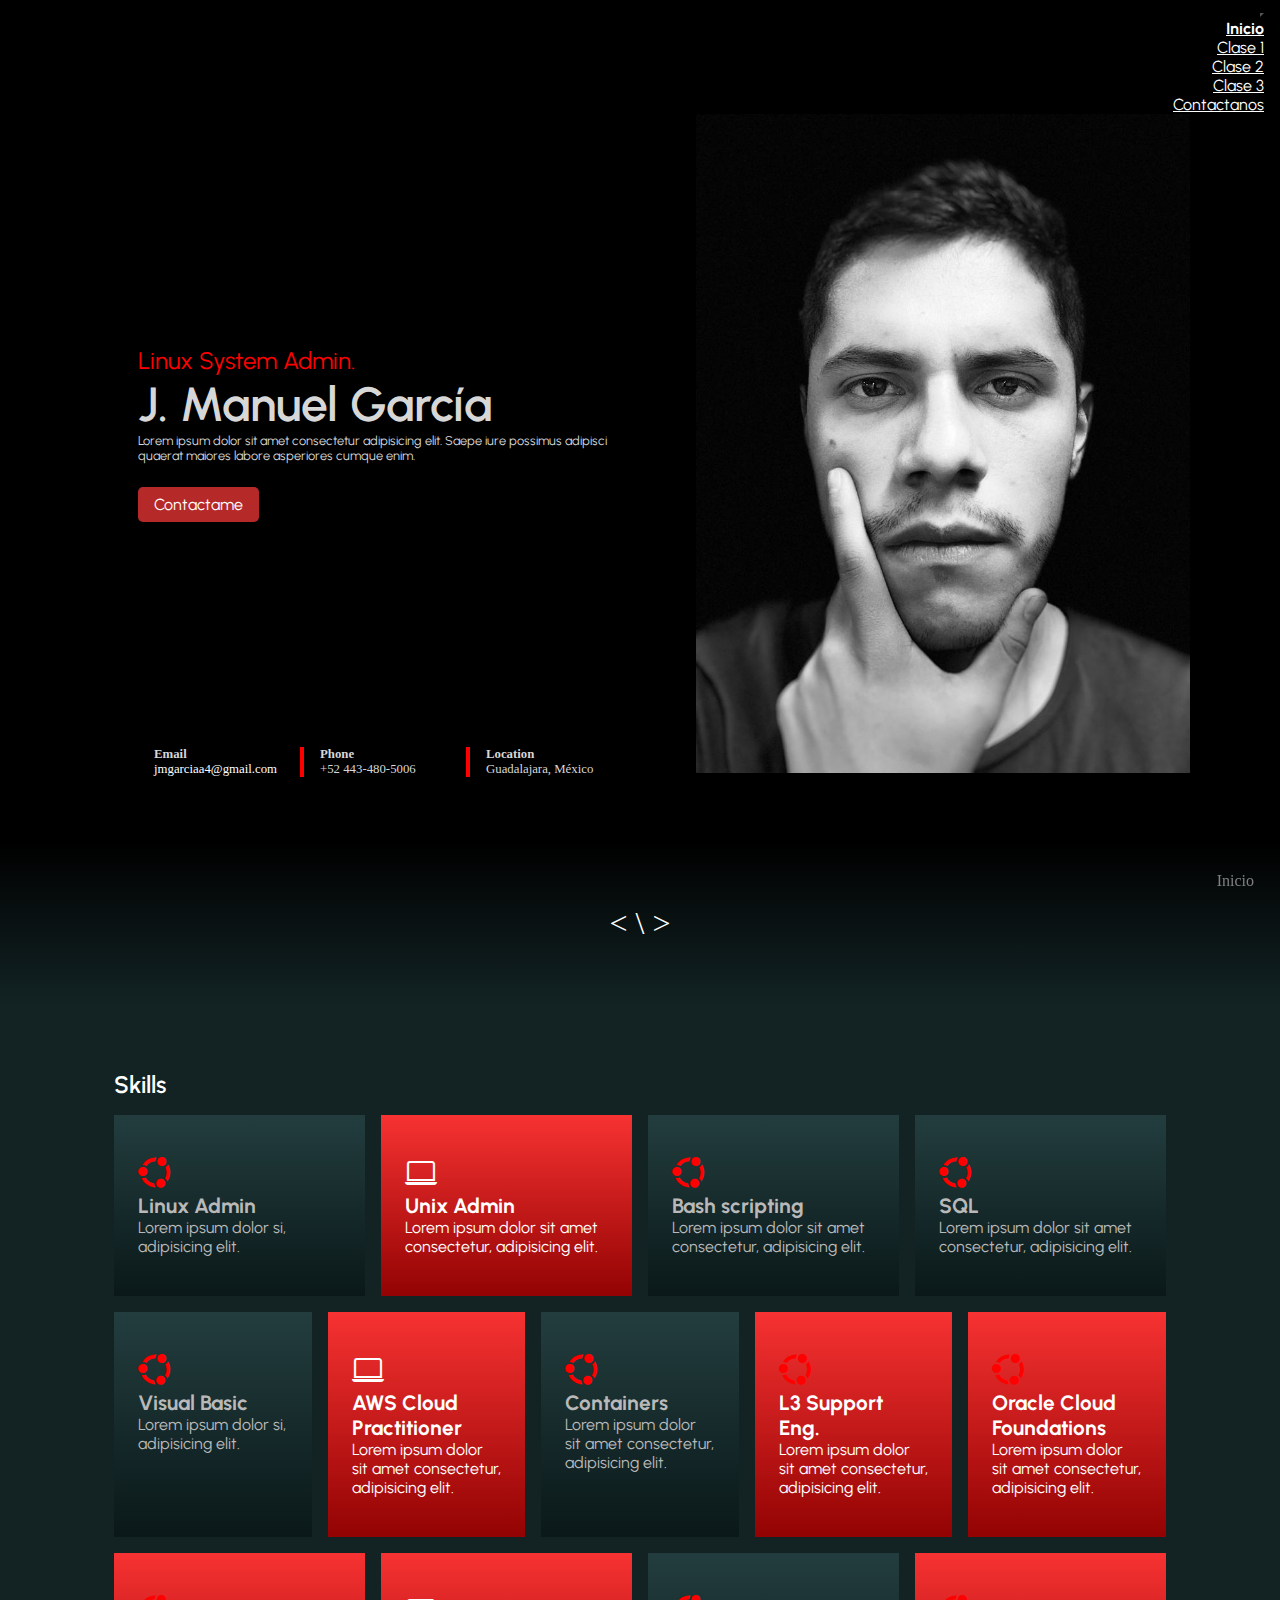
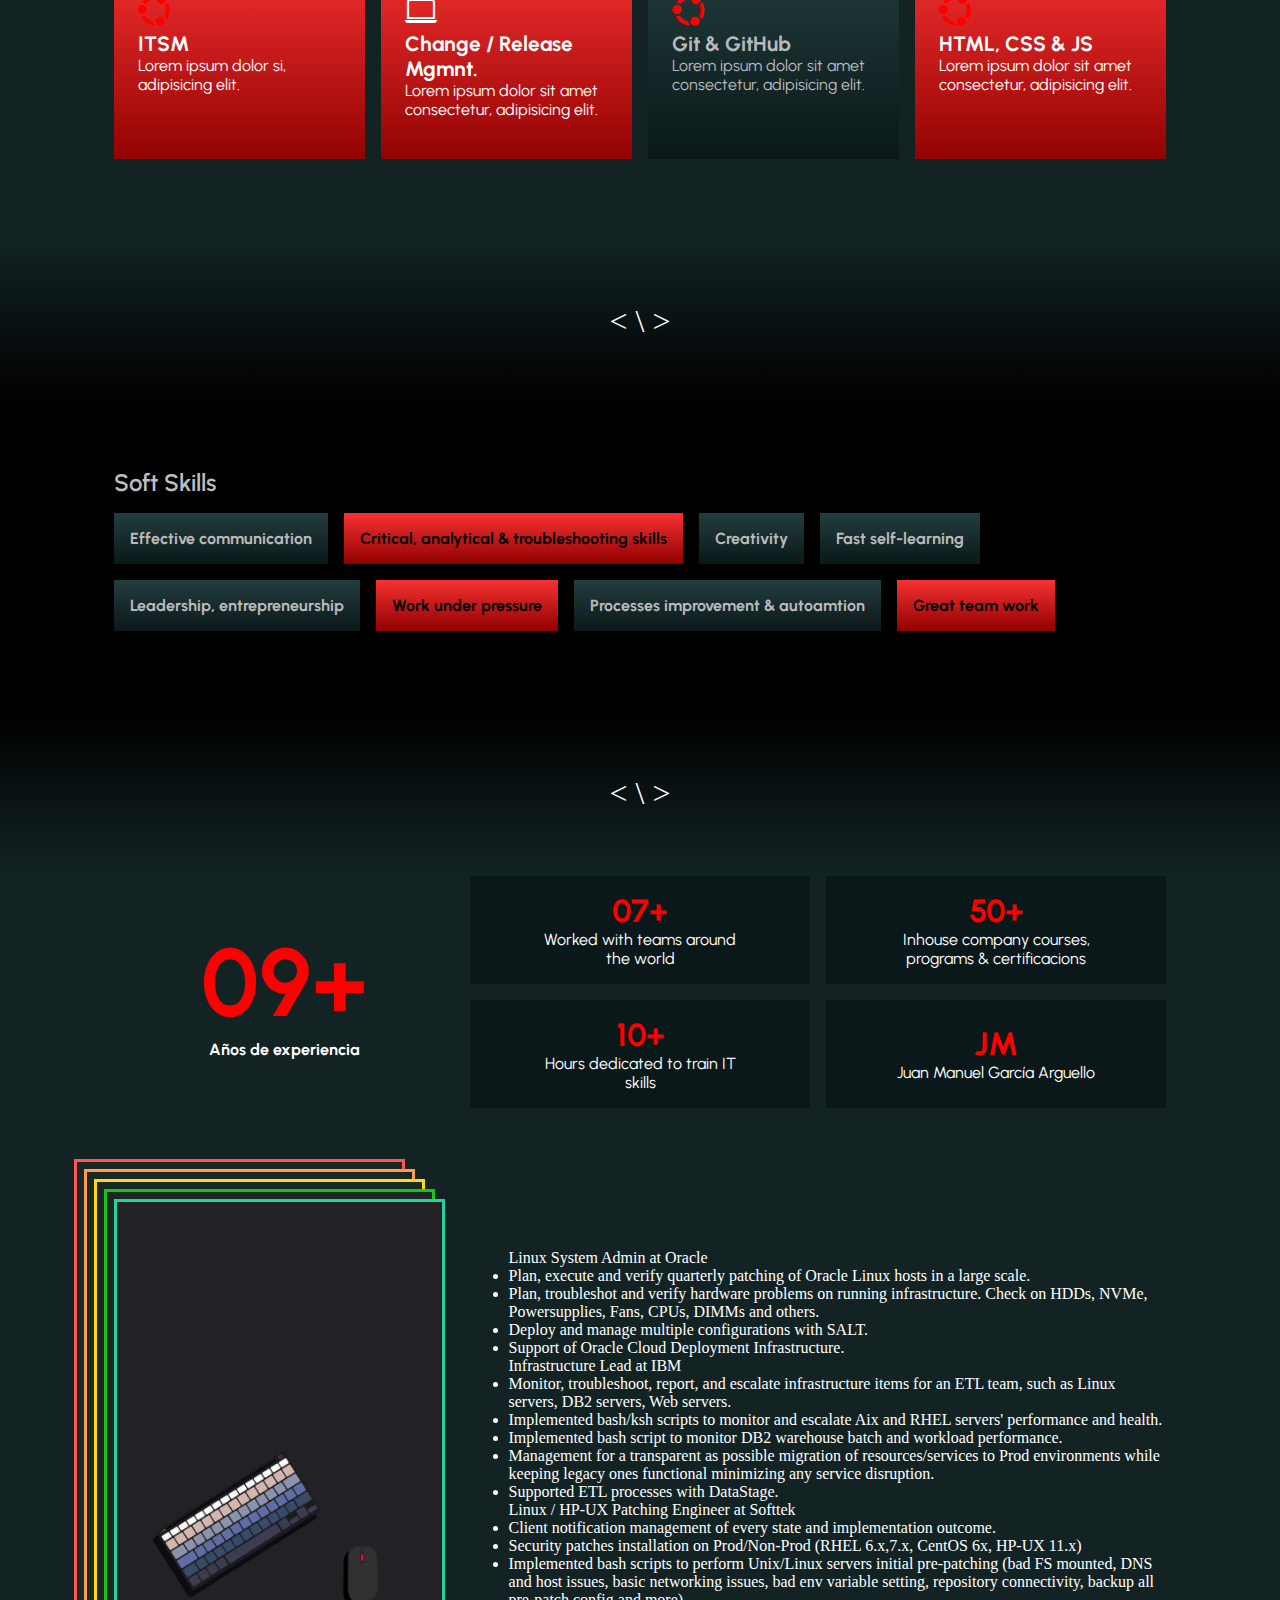
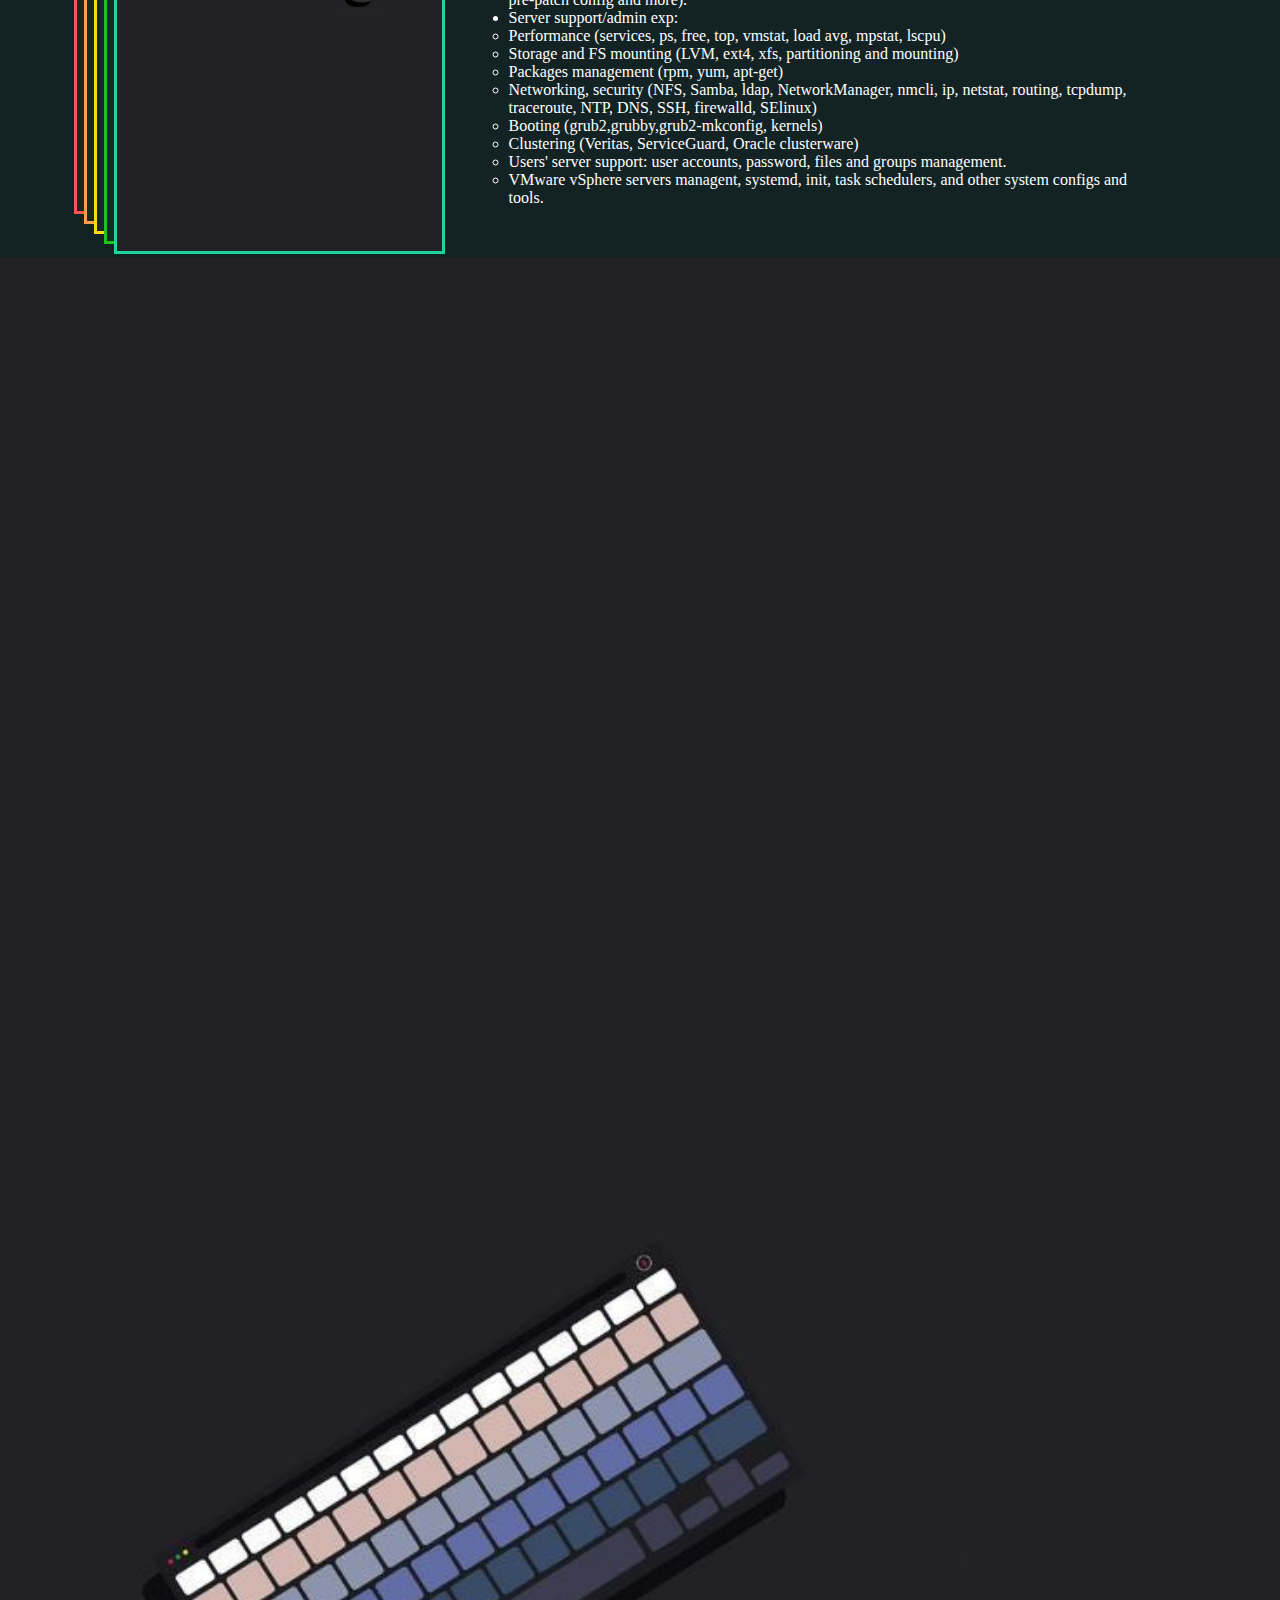
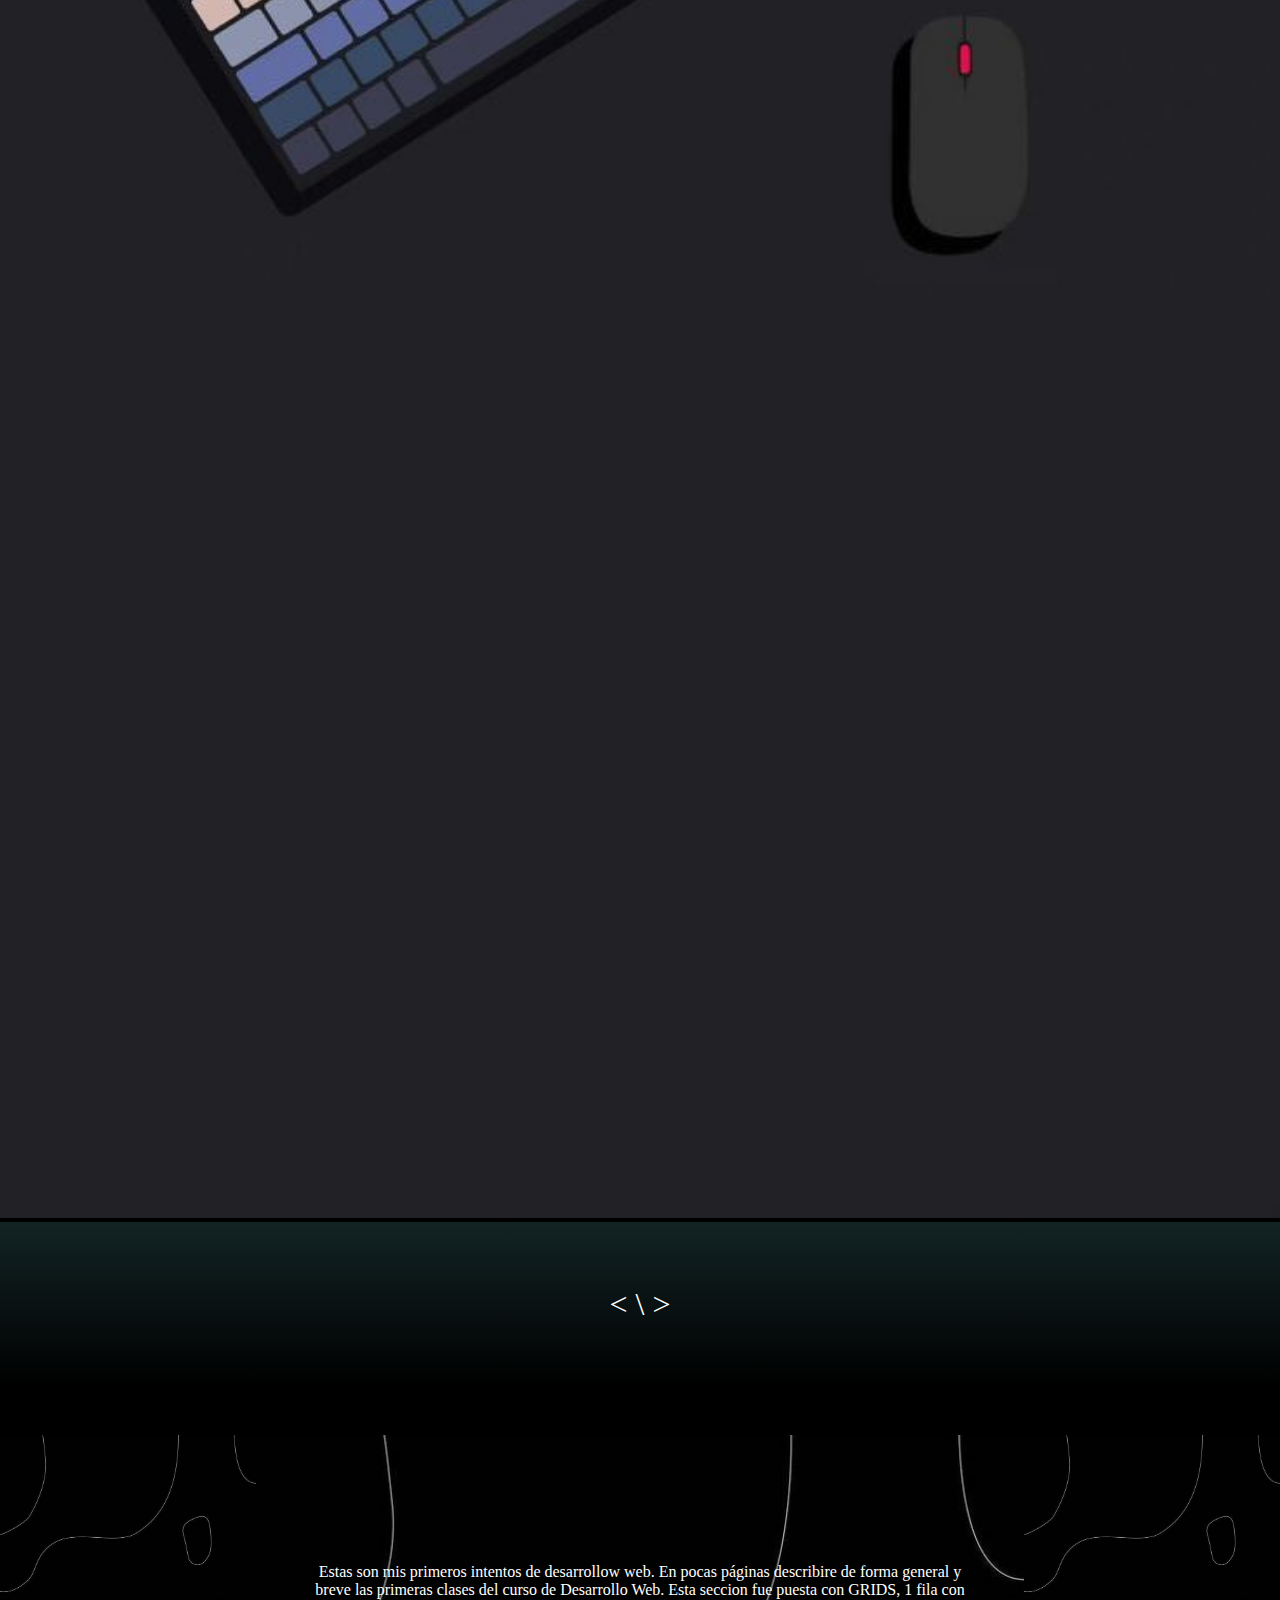
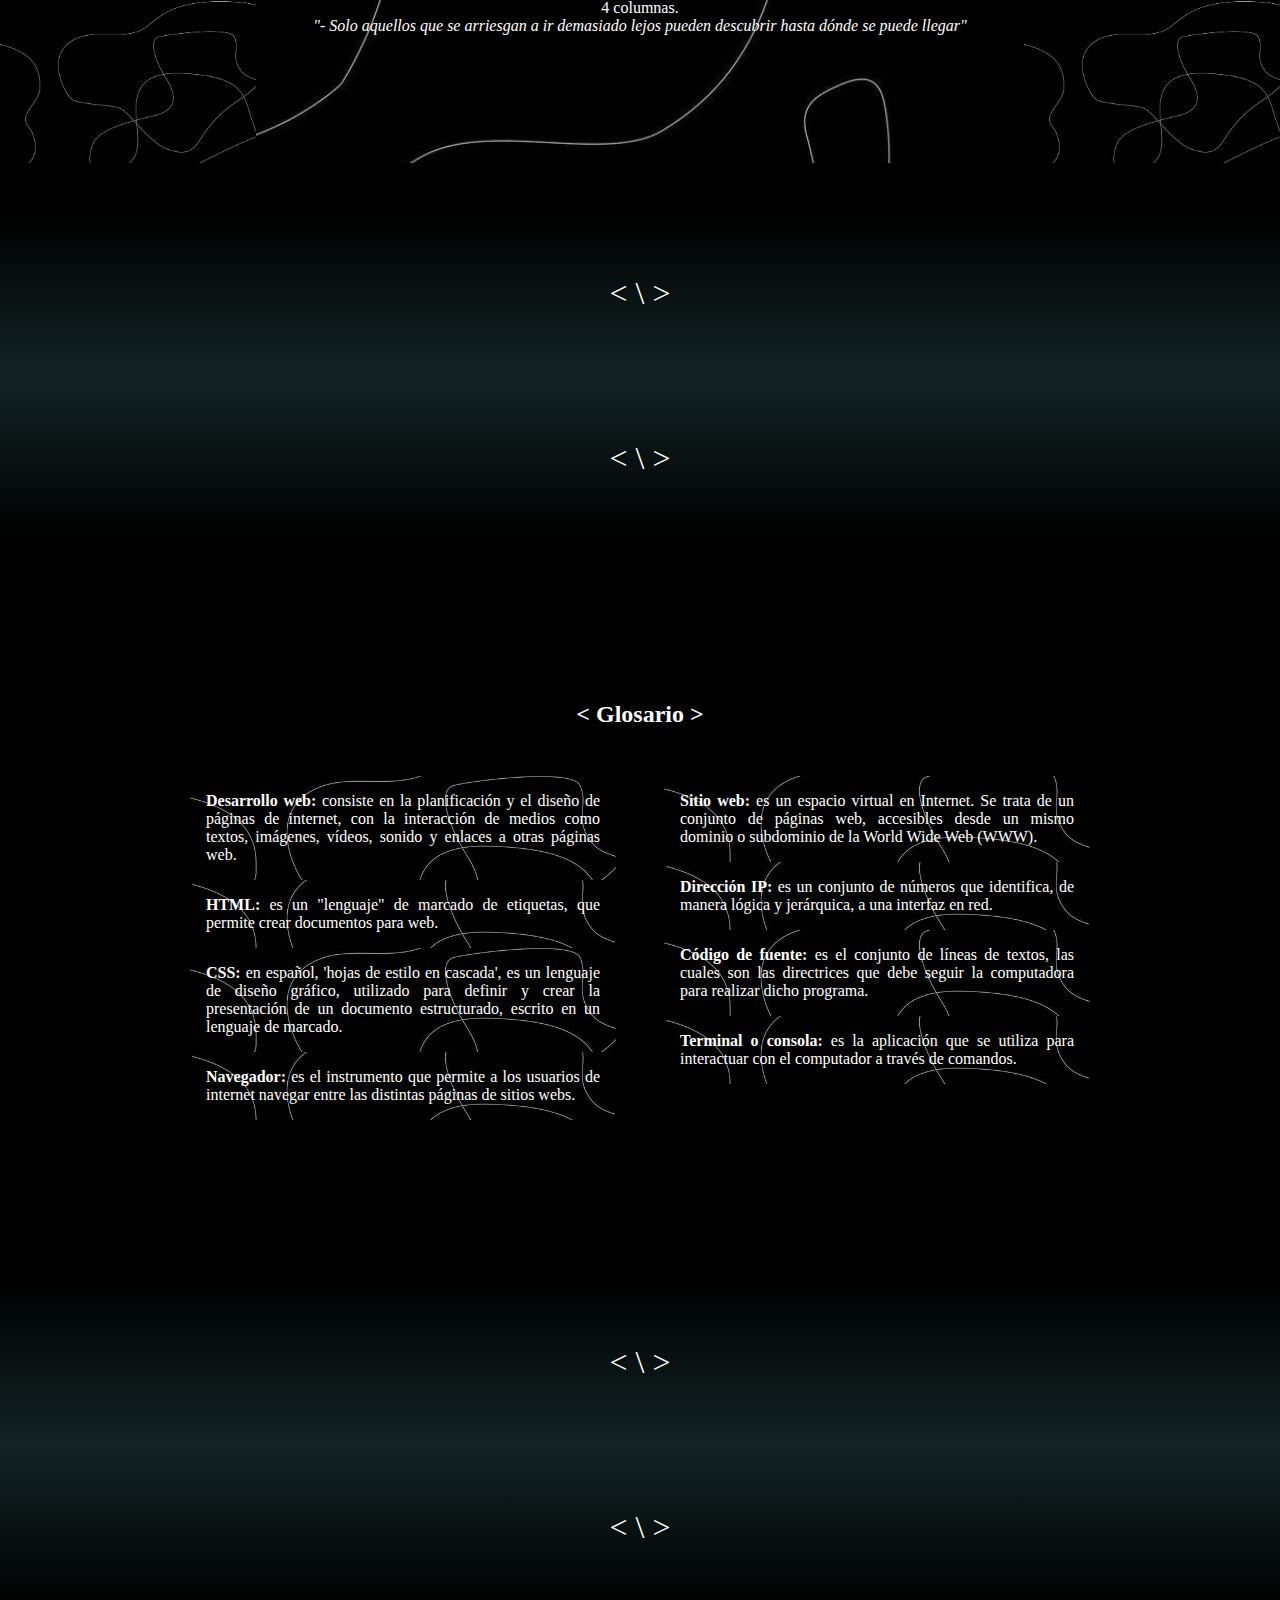
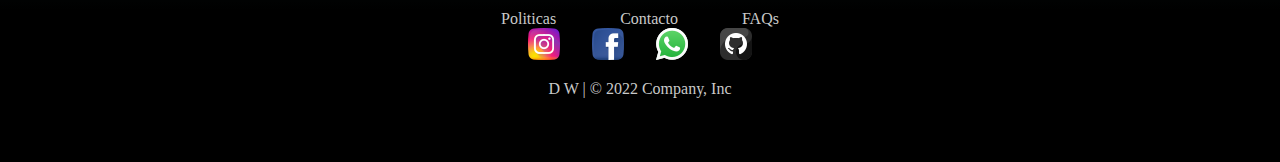
<file: index.html>
<!DOCTYPE html>
<html lang="es">
<head>
    <meta charset="UTF-8">
    <meta name="viewport" content="width=device-width, initial-scale=1.0">
    
    <link rel="preconnect" href="https://fonts.googleapis.com">
    <link rel="preconnect" href="https://fonts.gstatic.com" crossorigin>
    <link href="https://fonts.googleapis.com/css2?family=Montserrat:wght@300;400;600&family=Urbanist:wght@100;300;700&display=swap" rel="stylesheet">
    
    <link href="https://cdn.jsdelivr.net/npm/bootstrap@5.3.2/dist/css/bootstrap.min.css" rel="stylesheet" integrity="sha384-T3c6CoIi6uLrA9TneNEoa7RxnatzjcDSCmG1MXxSR1GAsXEV/Dwwykc2MPK8M2HN" crossorigin="anonymous">
    
    <link rel="stylesheet" href="https://cdn.jsdelivr.net/npm/bootstrap-icons@1.11.2/font/bootstrap-icons.min.css">
    
    <link rel="stylesheet" href="./css/main.css">
    <title>DW - PreEntrega3</title>
</head>
<body>

    <!-- Inicio 0_header (bootstrap) -->
    <header>          
          <nav class="navbar navbar-expand-sm" >
            <div class="navBarMenu">
              <button class="navbar-toggler" type="button" data-bs-toggle="collapse" data-bs-target="#navbarNavDropdow" aria-expanded="false" aria-label="Toggle navigation">
                <span class="navbar-toggler-icon"></span>
              </button>
              <div class="collapse navbar-collapse" id="navbarNavDropdow">
                <ul class="navbar-nav">
                  <li class="nav-item">
                    <a class="nav-link actual" aria-current="page" href="#">Inicio</a>
                  </li>
                  <li class="nav-item">
                    <a class="nav-link" href="./sites/clas1.html">Clase 1</a>
                  </li>
                  <li class="nav-item">
                    <a class="nav-link" href="./sites/clas2.html">Clase 2</a>
                  </li>
                  <li class="nav-item">
                    <a class="nav-link" href="./sites/clas3.html">Clase 3</a>
                  </li>
                  <li class="nav-item">
                    <a class="nav-link" href="./sites/contacto.html">Contactanos</a>
                  </li>
                </ul>
              </div>
            </div>
          </nav>
    </header>
    <!-- Fin 0_header -->
    

    <!-- Inicio main -->
    <main>

      <!-- Inicia 3_auto_presentacion -->
      <section class="presentacion ">
        <div class="presentacionTexto">
          <div class="presentacionTextoUp">
            <p class="presentacionTextoRol">Linux System Admin.</p>
            <p class="presentacionTextoNombre">J. Manuel García</p>
            <p class="presentacionTextoResumen">Lorem ipsum dolor sit amet consectetur adipisicing elit. Saepe iure possimus adipisci quaerat maiores labore asperiores cumque enim. </p>
            <div>
              <a class="presentacionTextoContact" href="./sites/contacto.html">Contactame</a>
            </div>
          </div>
          <div class="presentacionTextoDown">
            <p><b>Email</b> <br><a href="">jmgarciaa4@gmail.com</a></p>
            <p><b>Phone</b> <br> +52 443-480-5006</p>
            <p><b>Location</b> <br>Guadalajara, México</p>
          </div>

        </div>
        <div class="presentacionImagen">
          <img class="jmga" src="./images/jmga2.jpeg" alt="Autoretrato">
        </div>
      </section>
      <!-- Fin 3_auto_presentacion -->

      <p class="mayorQue3"> < \ > </p>


      <!-- Inicia 4_skills -->
      <section class="skills">
        <div class="skillsTitle">Skills</div>
        <div class="skillsCards">
          <div class="skillsCardBlack skillsCard">
            <p class="skillsCardIconRed"><i class="bi bi-ubuntu"></i></p>
            <p class="skillsCardTitle">Linux Admin</p>
            <p>Lorem ipsum dolor si, adipisicing elit.</p>
          </div>
          <div class="skillsCardRed skillsCard">
            <p class="skillsCardIconWhite"><i class="bi bi-laptop"></i></p>
            <p class="skillsCardTitle">Unix Admin</p>
            <p>Lorem ipsum dolor sit amet consectetur, adipisicing elit.</p>
          </div>
          <div class="skillsCardBlack skillsCard">
            <p class="skillsCardIconRed"><i class="bi bi-ubuntu"></i></p>
            <p class="skillsCardTitle">Bash scripting</p>
            <p>Lorem ipsum dolor sit amet consectetur, adipisicing elit.</p>
          </div>
          <div class="skillsCardBlack skillsCard">
            <p class="skillsCardIconRed"><i class="bi bi-ubuntu"></i></p>
            <p class="skillsCardTitle">SQL</p>
            <p>Lorem ipsum dolor sit amet consectetur, adipisicing elit.</p>
          </div>
        </div>
        <div class="skillsCards">
          <div class="skillsCardBlack skillsCard">
            <p class="skillsCardIconRed"><i class="bi bi-ubuntu"></i></p>
            <p class="skillsCardTitle">Visual Basic</p>
            <p>Lorem ipsum dolor si, adipisicing elit.</p>
          </div>
          <div class="skillsCardRed skillsCard">
            <p class="skillsCardIconWhite"><i class="bi bi-laptop"></i></p>
            <p class="skillsCardTitle">AWS Cloud Practitioner</p>
            <p>Lorem ipsum dolor sit amet consectetur, adipisicing elit.</p>
          </div>
          <div class="skillsCardBlack skillsCard">
            <p class="skillsCardIconRed"><i class="bi bi-ubuntu"></i></p>
            <p class="skillsCardTitle">Containers</p>
            <p>Lorem ipsum dolor sit amet consectetur, adipisicing elit.</p>
          </div>
          <div class="skillsCardRed skillsCard">
            <p class="skillsCardIconRed"><i class="bi bi-ubuntu"></i></p>
            <p class="skillsCardTitle">L3 Support Eng.</p>
            <p>Lorem ipsum dolor sit amet consectetur, adipisicing elit.</p>
          </div>
          <div class="skillsCardRed skillsCard">
            <p class="skillsCardIconRed"><i class="bi bi-ubuntu"></i></p>
            <p class="skillsCardTitle">Oracle Cloud Foundations</p>
            <p>Lorem ipsum dolor sit amet consectetur, adipisicing elit.</p>
          </div>
        </div>
        <div class="skillsCards">
          <div class="skillsCardRed skillsCard">
            <p class="skillsCardIconRed"><i class="bi bi-ubuntu"></i></p>
            <p class="skillsCardTitle">ITSM</p>
            <p>Lorem ipsum dolor si, adipisicing elit.</p>
          </div>
          <div class="skillsCardRed skillsCard">
            <p class="skillsCardIconWhite"><i class="bi bi-laptop"></i></p>
            <p class="skillsCardTitle">Change / Release Mgmnt.</p>
            <p>Lorem ipsum dolor sit amet consectetur, adipisicing elit.</p>
          </div>
          <div class="skillsCardBlack skillsCard">
            <p class="skillsCardIconRed"><i class="bi bi-ubuntu"></i></p>
            <p class="skillsCardTitle">Git & GitHub</p>
            <p>Lorem ipsum dolor sit amet consectetur, adipisicing elit.</p>
          </div>
          <div class="skillsCardRed skillsCard">
            <p class="skillsCardIconRed"><i class="bi bi-ubuntu"></i></p>
            <p class="skillsCardTitle">HTML, CSS & JS</p>
            <p>Lorem ipsum dolor sit amet consectetur, adipisicing elit.</p>
          </div>
        </div>
      </section>
      <!-- Fin 4_skills -->

      <p class="mayorQue1"> < \ > </p>


      <!-- Inicia 5_soft_skills -->
      <section class="softSkills">
        <div class="softSkillsTitle">Soft Skills</div>
        <div class="softSkillsCards">
          <div class="skillsCardBlack softSkillsCard">
            <p class="softSkillsCardTitle">Effective communication</p>
          </div>
          <div class="skillsCardRed softSkillsCard">
            <p class="softSkillsCardTitle">Critical, analytical & troubleshooting skills</p>
          </div>
          <div class="skillsCardBlack softSkillsCard">
            <p class="softSkillsCardTitle">Creativity</p>
          </div>
          <div class="skillsCardBlack softSkillsCard">
            <p class="softSkillsCardTitle">Fast self-learning</p>
          </div>
        </div>
        <div class="softSkillsCards">
          <div class="skillsCardBlack softSkillsCard">
            <p class="softSkillsCardTitle">Leadership, entrepreneurship</p>
          </div>
          <div class="skillsCardRed softSkillsCard">
            <p class="softSkillsCardTitle">Work under pressure</p>
          </div>
          <div class="skillsCardBlack softSkillsCard">
            <p class="softSkillsCardTitle">Processes improvement & autoamtion</p>
          </div>
          <div class="skillsCardRed softSkillsCard">
            <p class="softSkillsCardTitle">Great team work</p>
          </div>
        </div>
      </section>
      <!-- Fin 5_soft_skills -->

      
      
      <p class="mayorQue3"> < \ > </p>
      
      
      
      <!-- Inicia 6_experience_summary-->
      <section class="experienceSummarySection">
        <div class="experienceSummary">
          <div class="experienceSummaryCard experienceSummaryCard1">
            <p class="experienceSummaryCard1Year">09+</p>
            <p class="experienceSummaryCard1Tx">Años de experiencia</p>
          </div>
          <div class="experienceSummaryCard experienceSummaryCard2">
            <p class="experienceSummaryCardsYear">07+</p>
            <p class="experienceSummaryCardsTx">Worked with teams around the world</p>
          </div>
          <div class="experienceSummaryCard experienceSummaryCard3">
            <p class="experienceSummaryCardsYear">50+</p>
            <p class="experienceSummaryCardsTx">Inhouse company courses,  programs & certificacions</p>
          </div>
          <div class="experienceSummaryCard experienceSummaryCard4">
            <p class="experienceSummaryCardsYear">10+</p>
            <p class="experienceSummaryCardsTx">Hours dedicated to train IT skills</p>
          </div>
          <div class="experienceSummaryCard experienceSummaryCard5">
            <p class="experienceSummaryCardsYear">JM</p>
            <p class="experienceSummaryCardsTx">Juan Manuel García Arguello</p>
          </div>
        </div>
      </section>
      <!-- Fin 6_experience_summary-->



      <!-- Inicia 7_experience-->
      <section class="experienceSection">
        <div class="skillsTitle">Work Experience</div>

        <div class="experienceContainer">
          <div class="experienceContainerImage">
            <img src="./images/keyboardMouse.jpeg" alt="">
          </div>

          <div class="experienceContainerText">
            <div class="work1">
              <div>
                <p>Linux System Admin at Oracle</p>
                <ul>
                  <li>Plan, execute and verify quarterly patching of Oracle Linux hosts in a large scale.</li>
                  <li>Plan, troubleshot and verify hardware problems on running infrastructure. Check on HDDs, NVMe, Powersupplies, Fans, CPUs, DIMMs and others.</li>
                  <li>Deploy and manage multiple configurations with SALT.</li>
                  <li>Support of Oracle Cloud Deployment Infrastructure.</li>
                </ul>
              </div>
            </div>
            <div>
              <p>Infrastructure Lead at IBM</p>
              <ul>
                <li>Monitor, troubleshoot, report, and escalate infrastructure items for an ETL team, such as Linux servers, DB2 servers, Web servers.</li>
                <li>Implemented bash/ksh scripts to monitor and escalate Aix and RHEL servers' performance and health.</li>
                <li>Implemented bash script to monitor DB2 warehouse batch and workload performance.</li>
                <li>Management for a transparent as possible migration of resources/services to Prod environments while keeping legacy ones functional minimizing any service disruption.</li>
                <li>Supported ETL processes with DataStage.</li>
              </ul>
            </div>
            <div>
              <p>Linux / HP-UX Patching Engineer at Softtek</p>
              <ul>
                <li>Client notification management of every state and implementation outcome.</li>
                <li>Security patches installation on Prod/Non-Prod (RHEL 6.x,7.x, CentOS 6x, HP-UX 11.x)</li>
                <li>Implemented bash scripts to perform Unix/Linux servers initial pre-patching (bad FS mounted, DNS and host
                  issues, basic networking issues, bad env variable setting, repository connectivity, backup all pre-patch config
                  and more).</li>
                <li>Server support/admin exp:
                  <ul>
                    <li>Performance (services, ps, free, top, vmstat, load avg, mpstat, lscpu)</li>
                    <li>Storage and FS mounting (LVM, ext4, xfs, partitioning and mounting)</li>
                    <li>Packages management (rpm, yum, apt-get)</li>
                    <li>Networking, security (NFS, Samba, ldap, NetworkManager, nmcli, ip, netstat, routing, tcpdump, traceroute, NTP,
                      DNS, SSH, firewalld, SElinux)</li>
                    <li>Booting (grub2,grubby,grub2-mkconfig, kernels)</li>
                    <li>Clustering (Veritas, ServiceGuard, Oracle clusterware)</li>
                    <li>Users' server support: user accounts, password, files and groups management.</li>
                    <li>VMware vSphere servers managent, systemd, init, task schedulers, and other system configs and tools.</li>
                  </ul>
                </li>
              </ul>
            </div>
          </div>
        </div>
      </section>
      <!-- Fin 7_experience -->
      
      
















      <img class="tecladoRaton" src="./images/keyboardMouse.jpeg" alt="">
      





      <p class="mayorQue1"> < \ > </p>

      <!-- Inicia intro (grids)-->
      <section class="intro">
        <div class="introLeftImage"></div>
        <div class="introCenter">
            <div class="containerIntro">
              <p>Estas son mis primeros intentos de desarrollow web. En pocas páginas describire de forma general y breve las primeras clases del curso de Desarrollo Web. Esta seccion fue puesta con GRIDS, 1 fila con 4  columnas.</p>
            </div>
            <p><em>"- Solo aquellos que se arriesgan a ir demasiado lejos pueden descubrir hasta dónde se puede llegar"</em></p>
        </div>
        <div class="introRightImage"></div>
      </section>
      <!-- Fin intro -->

    
      <p class="mayorQue3"> < \ > </p>
      

      


      <p class="mayorQue1"> < \ > </p>


      <!-- Inicia glosario (flexbox) -->
      <div class="contenedorGlos">
        <section class="glosario containerGlosario">
          <h2 class="glosTitulo"> <  Glosario ></h2>
          <div class="definiciones">
              <div class="glos1">
                  <p class="defParrafos"><strong>Desarrollo web:</strong> consiste en la planificación y el diseño de páginas de internet, con la interacción de medios como textos, imágenes, vídeos, sonido y enlaces a otras páginas web.</p>
                  <p class="defParrafos"><strong>HTML:</strong> es un "lenguaje" de marcado de etiquetas, que permite crear documentos para web.</p>
                  <p class="defParrafos"><strong>CSS:</strong> en español, 'hojas de estilo en cascada', es un lenguaje de diseño gráfico, utilizado para definir y crear la presentación de un documento estructurado, escrito en un lenguaje de marcado.</p>
                  <p class="defParrafos"><strong>Navegador:</strong> es el instrumento que permite a los usuarios de internet navegar entre las distintas páginas de sitios webs.</p>
              </div>
              <div class="glos2">
                  <p class="defParrafos"><strong>Sitio web:</strong> es un espacio virtual en Internet. Se trata de un conjunto de páginas web, accesibles desde un mismo dominio o subdominio de la World Wide Web (WWW).</p>
                  <p class="defParrafos"><strong>Dirección IP:</strong> es un conjunto de números que identifica, de manera lógica y jerárquica, a una interfaz en red.</p>
                  <p class="defParrafos"><strong>Código de fuente:</strong> es el conjunto de líneas de textos, las cuales son las directrices que debe seguir la computadora para realizar dicho programa.</p>
                  <p class="defParrafos"><strong>Terminal o consola:</strong> es la aplicación que se utiliza para interactuar con el computador a través de comandos.</p>
              </div>
          </div>
        </section>
      </div>
      <!-- Fin glosario -->



      <p class="mayorQue3"> < \ > </p>




     

    </main>
    <!-- Fin main -->




    <p class="mayorQue1"> < \ > </p>
    


    <!-- Inicio footer -->
    <footer>  
      <div class="containerfooterLink">
        <ul class="footerLinkLista">
          <li><a class="footerLinkItem" href="">Politicas</a></li>
          <li><a class="footerLinkItem" href="">Contacto</a></li>
          <li><a class="footerLinkItem" href="">FAQs</a></li>
        </ul>
      </div>

      <div class="footerRedes">
        <div><img class="redesFocus" src="./images/instagram.png" alt="ig"></div>
        <div><img class="redesFocus" src="./images/facebook.png" alt="fb"></div>
        <div><img class="redesFocus" src="./images/whatsapp.png" alt="wa"></div>
        <div><a href="https://github.com/JManu4/des-web" target="_blank"><img class="redesFocus" src="./images/github.png" alt="gh"></a></div>
      </div>

      <div class="footerLogo">
        <a class="footerLogolink" href="#">&#160; &#160; D W | © 2022 Company, Inc &#160; &#160;</a>
      </div>  
    </footer>
    <!-- Fin footer -->


    <a class="irArriba" href="#">Inicio</a>

    
    <script src="https://cdn.jsdelivr.net/npm/bootstrap@5.3.2/dist/js/bootstrap.bundle.min.js" integrity="sha384-C6RzsynM9kWDrMNeT87bh95OGNyZPhcTNXj1NW7RuBCsyN/o0jlpcV8Qyq46cDfL" crossorigin="anonymous"></script>
</body>
</html>
</file>
<file: css/main.css>
* {
    margin: 0;
    padding: 0;
    box-sizing: border-box;
}

body {
    /* background-color:rgb(20, 38, 39) ; */
    background-color: black;
    position: relative;
}


/* Inicio 1_separadores </> */
    .mayorQue1, .mayorQue2, .mayorQue3 {
        text-align: center;
        font-size: 2rem;
        color: white;
        padding: 4rem;
    }
    .mayorQue1 {
        background: linear-gradient(rgba(20, 38, 39, 0.926),black);
    }
    .mayorQue2 {
        background-color: black;
    }
    .mayorQue3 {
        background: linear-gradient(black,rgba(20, 38, 39, 0.926));
        margin-bottom: 0;
    }
    .mayorQue1:hover, .mayorQue2:hover, .mayorQue3:hover {
        color: rgb(181, 41, 41);
        font-style: italic;
    }
/* Fin 1_separadores </> */




/* Inicia 2_Navbar_custom */
    .navbar {
        /* --bs-navbar-padding-y:0; */
        justify-content: end;
        background-color: black;
        --bs-navbar-nav-link-padding-x: 1.5rem;
    }
    .navBarMenu {
        text-align: end;
        font-family: 'Urbanist', sans-serif;  
        padding-right: 1rem;
        gap: 4rem;
    }
    .nav-link{
        color: white;
    }
    .nav-link:hover{
        color: rgb(181, 41, 41);
        font-weight: bold;
    }
    .actual {
        font-weight: bold;
        
    }
    .navbar-toggler {
        background-color: rgba(128, 128, 128, 0.653);
    }
/* Fin 2_Navbar_custom */







/* Inicia 3_auto_presentacion */
.presentacion {
    max-width: 1100px;
    margin: 0 auto;
    display: flex;
    gap: 3rem;    
    padding-bottom: 4rem;
}
.presentacionTexto {
    color: rgb(215, 215, 215);
    flex: 1;
    padding-inline: 1rem;

    display: flex;
    flex-direction: column;
    justify-content: space-between;
    padding-left: 3rem;
}
.presentacionImagen {
    flex: 1;
    /* filter: blur(6px); */
}
.jmga {
    width: 100%;
}

.presentacionTextoUp{
    flex-grow: 1;
    display: flex;
    flex-direction: column;
    justify-content: center;
    font-family: 'Urbanist', sans-serif;
    
}
.presentacionTextoRol {
    font-size: 1.5rem;
    font-family: 'Urbanist', sans-serif;
    color: red;
    margin: 0;
    animation-name: turnOn;
    animation-iteration-count: infinite;
    animation-direction: alternate;
    animation-duration: 4s;
}
@keyframes turnOn {
    0% {
        opacity: 0;
    }
    50%{
        color: rgb(138, 9, 0);
    }
    100%{
        opacity: 1;
        color: red;        
    }
}

.presentacionTextoNombre {
    font-size: 3rem;
    font-weight: 600;
    margin: 0;
}
.presentacionTextoResumen {
    font-size: 0.8rem;
    margin-bottom: 2rem;
}
.presentacionTextoContact {
    text-decoration: none;
    /* background-color: rgb(81, 132, 81); */
    background-color: rgb(181, 41, 41);
    color: white;
    padding: 0.5rem 1rem;
    border-radius: 5px;
}

.presentacionTextoDown{
    font-size: 0.8rem;
    display: flex;
    background-color: red;
    justify-content: space-between;
    gap: 4px;
}
.presentacionTextoDown p {
    background-color: black;
    margin-bottom: 0;
    padding-inline: 1rem;
    margin-inline: 0;
    flex: 1;
}
.presentacionTextoDown a {
    color: white;
    text-decoration: none;
}
/* Fin 3_auto_presentacion */











/* Inicia 4_skills */
.skills {
    background-color: rgba(20, 38, 39, 0.926); 
    color: white;
    font-family: 'Urbanist', sans-serif;
    padding-block: 4rem; 
}
.skillsTitle {
    font-weight: 600;
    font-size: 1.5rem;
    max-width: 1100px;
    margin: 0 auto;
    padding-inline: 1.5rem;
    margin-bottom: 1rem;
}
.skillsCards {
    display: flex;
    gap: 1rem;
    max-width: 1100px;
    margin: 0 auto;
    padding-inline: 1.5rem;    
}
.skillsCard {
    padding: 2.5rem 1.5rem;
    flex: 1;
    margin-bottom: 1rem;
    
}
.skillsCardIconRed {
    font-size: 2rem;
    color: red;
}
.skillsCardIconWhite {
    font-size: 2rem;
}
.skillsCardTitle {
    font-weight: bold;
    font-size: 1.3rem;
}
.skillsCardRed {
    /* background-color: rgb(255, 35, 35);     */
    background: linear-gradient(rgb(247, 50, 50),rgba(157, 0, 0, 0.926));
}
.skillsCardBlack {
    background: linear-gradient(rgb(35, 61, 62),rgb(10, 24, 25));
}
/* Fin 4_skills */







/* Inicia 5_soft_skills */
.softSkills {
    font-family: 'Urbanist', sans-serif;  
    padding-block: 4rem;  
}
.softSkillsTitle {
    font-weight: 600;
    font-size: 1.5rem;
    max-width: 1100px;
    margin: 0 auto;
    padding-inline: 1.5rem;
    margin-bottom: 1rem;
    color: rgb(190, 190, 190);
}
.softSkillsCards {
    display: flex;
    gap: 1rem;
    max-width: 1100px;
    margin: 0 auto;
    padding-inline: 1.5rem;
    flex-wrap: wrap;
}
.softSkillsCard {
    padding: 1rem 1rem;
    margin-bottom: 1rem;
    
}
.softSkillsCardTitle {
    font-weight: bold;
    margin: 0;
    
}
.skillsCardRed {
    /* background-color: rgb(255, 35, 35);     */
    background: linear-gradient(rgb(247, 50, 50),rgba(157, 0, 0, 0.926));
    
}
.skillsCardBlack {
    background: linear-gradient(rgb(35, 61, 62),rgb(10, 24, 25));
    color: rgb(185, 185, 185);
}
/* Fin 5_soft_skills */







/* Inicia 6_experience_summary */
.experienceSummarySection {
    color: white;
    background-color: rgba(20, 38, 39, 0.926);
    padding-bottom: 3rem;
}
.experienceSummary {
    max-width: 1100px;
    margin: 0 auto;
    padding-inline: 1.5rem;

    display: grid;
    grid-template-columns: 1fr 1fr 1fr;
    grid-template-areas: 
    "experienceSummaryCard1 experienceSummaryCard2 experienceSummaryCard3 "
    "experienceSummaryCard1 experienceSummaryCard4 experienceSummaryCard5"
    ;
    gap: 1rem;
}
.experienceSummaryCard {
    /* background: linear-gradient(rgb(35, 61, 62),rgb(10, 24, 25)); */
    font-family: 'Urbanist', sans-serif; 
    display: flex;
    flex-direction: column;
    justify-content: center;
    align-items: center;
    background-color: rgb(10, 24, 25);
}

.experienceSummaryCard1 {
    grid-area: experienceSummaryCard1;
    background-color: transparent;
}
.experienceSummaryCard1Year {
    color: red;
    font-size: 6rem;
    margin-bottom: 0;
    font-weight: bold;
}
.experienceSummaryCard1Tx {
    font-weight: bold;
}


.experienceSummaryCard2 {
    grid-area: experienceSummaryCard2;    
}
.experienceSummaryCard3 {
    grid-area: experienceSummaryCard3;    
}
.experienceSummaryCard4 {
    grid-area: experienceSummaryCard4;
}
.experienceSummaryCard5 {
    grid-area: experienceSummaryCard5;
}

.experienceSummaryCardsYear {
    color: red;
    font-size: 2rem;
    font-weight: bold;
    margin-bottom: 0;
    padding-top: 1rem;
}
.experienceSummaryCardsTx {
    margin-bottom: 0;
    text-align: center;
    padding-bottom: 1rem;
    padding-inline: 4rem;
}
/* fin 6_experience_summary */








/* Inicia 7_experience */
.experienceSection {
    color: white;
    background-color: rgba(20, 38, 39, 0.926);
    
}
.experienceContainer {
    max-width: 1100px;
    margin: 0 auto;
    padding-inline: 1.5rem;
    
    display: flex;
    align-items: center;
    gap: 4rem;
}

.experienceContainerImage {
    
}

:root {
    --primary: #22D2A0;
    --secondary: #192824;
    --background: #192824;
    --green: #1FC11B;
    --yellow: #FFD913;
    --orange: #FF9C55;
    --red: #FF5555;
  } 
.experienceContainerImage img {
    width: 100%;
    cursor: pointer;
    
    border: 3px solid var(--primary);
    
    box-shadow: -10px -10px 0 -3px var(--background), -10px -10px var(--green),
          -20px -20px 0 -3px var(--background), -20px -20px var(--yellow),
          -30px -30px 0 -3px var(--background), -30px -30px var(--orange),
          -40px -40px 0 -3px var(--background), -40px -40px var(--red);
  }
  .experienceContainerImage img:hover {
    animation: shadow_wave 1s ease infinite;
  }
  
  
  @keyframes shadow_wave {
    0% {
      border: 3px solid var(--primary);
      box-shadow: -10px -10px 0 -3px var(--background), -10px -10px var(--green),
        -20px -20px 0 -3px var(--background), -20px -20px var(--yellow),
        -30px -30px 0 -3px var(--background), -30px -30px var(--orange),
        -40px -40px 0 -3px var(--background), -40px -40px var(--red);
    }
    20% {
      border: 3px solid var(--red);
      box-shadow: -10px -10px 0 -3px var(--background), -10px -10px var(--primary),
        -20px -20px 0 -3px var(--background), -20px -20px var(--green),
        -30px -30px 0 -3px var(--background), -30px -30px var(--yellow),
        -40px -40px 0 -3px var(--background), -40px -40px var(--orange);
    }
    40% {
      border: 3px solid var(--orange);
      box-shadow: -10px -10px 0 -3px var(--background), -10px -10px var(--red),
        -20px -20px 0 -3px var(--background), -20px -20px var(--primary),
        -30px -30px 0 -3px var(--background), -30px -30px var(--green),
        -40px -40px 0 -3px var(--background), -40px -40px var(--yellow);
    }
    60% {
      border: 3px solid var(--yellow);
      box-shadow: -10px -10px 0 -3px var(--background), -10px -10px var(--orange),
        -20px -20px 0 -3px var(--background), -20px -20px var(--red),
        -30px -30px 0 -3px var(--background), -30px -30px var(--primary),
        -40px -40px 0 -3px var(--background), -40px -40px var(--green);
    }
    80% {
      border: 3px solid var(--green);
      box-shadow: -10px -10px 0 -3px var(--background), -10px -10px var(--yellow),
        -20px -20px 0 -3px var(--background), -20px -20px var(--orange),
        -30px -30px 0 -3px var(--background), -30px -30px var(--red),
        -40px -40px 0 -3px var(--background), -40px -40px var(--primary);
    }
    100% {
      border: 3px solid var(--primary);
      box-shadow: -10px -10px 0 -3px var(--background), -10px -10px var(--green),
        -20px -20px 0 -3px var(--background), -20px -20px var(--yellow),
        -30px -30px 0 -3px var(--background), -30px -30px var(--orange),
        -40px -40px 0 -3px var(--background), -40px -40px var(--red);
    }
    
  }



/* fin 7_experience */






/* Inicia Imagen tecladoRaton */
.tecladoRaton {
    width: 100%;
    margin-top: 0;
    padding-top: 0;
}
/* Fin Imagen tecladoRaton */











/* Inicia intro */
    .intro {
        padding-block: 3rem;
        
        display: grid;
        grid-template-columns: 1fr 1fr 1fr 1fr 1fr;
        grid-template-areas:
        "introLeftImage introCenter introCenter introCenter  introRightImage"    ;
    }
    .introLeftImage {
        background-image: url(../images/introAside.jpeg);
        background-size: cover;
        grid-area: introLeftImage;
    }
    .introCenter{
        background-image: url(../images/introAside.jpeg);
        background-size: cover;
        grid-area: introCenter ;
        color: white;
        text-align: center;
        padding: 8rem 2rem;
    }
    .introRightImage {
        background-image: url(../images/introAside.jpeg);
        background-size: cover;
        grid-area:introRightImage ;
    }
    .containerIntro {
        max-width: 900px;
        margin: 0 auto;
        padding-inline: 1.5rem;
    }
/* Fin intro */






/* Inicio glosario */
    .contenedorGlos {
        background-color: black;
        padding-block: 10rem;
    }
    .glosario {
        background-color:black;
        color: white;
        max-width: 900px;
        margin: 0 auto;
    }
    .glosTitulo {
        text-align: center;
        padding-bottom: 3rem;
    }
    .definiciones {
        text-align: justify;
        display: flex;
        gap: 3rem;
    }
    .glos1, .glos2 {
        border: px solid yellow;
        flex: 1;
    }
    .defParrafos {
        border: px solid whitesmoke;
        border-radius: 10px;
        padding: 1rem;
        background-image: url(../images/introAside.jpeg);
        background-size: cover;
        background-position: center;
    }

    @media (max-width: 600px){
        .definiciones {
            margin-inline: 2rem;
            display: flex;
            flex-direction: column;
            gap: 0;
        }
    }
/* Fin glosario */






/* Inicio carrusel */
    .carousel-inner {
        width: 90%;
        margin-inline: auto;
    }
/* Fin carrusel */






/* Inicio footer */
    footer {
        background-color: black;
    }
    .footerLinkLista {
        list-style: none;
        padding: 0;
        display: flex;
        justify-content: center;
        gap: 4rem;
    }
    .footerLinkItem {
        text-decoration: none;
        color: rgb(201, 201, 201);
    }
    .footerLinkItem:hover {
        color: white;
        text-decoration: underline;
    }
    .footerRedes {
        display: flex;
        justify-content: center;
        gap: 2rem;
    }
    .redesFocus:hover {
        width: 37px;
        height: 37px;
    }
    .footerLogo {
        text-align: center;
        padding: 1rem 0 4rem;
    }
    .footerLogolink {
        text-decoration: none;
        color: rgb(201, 201, 201);
    }
    .footerLogolink:hover::after {
        font-weight: bold;
        color: white;
        content: "< \ >"
    }
    .footerLogolink:hover::before {
        font-weight: bold;
        color: white;
        content: "< \ >"
    }
    .irArriba {
        position: absolute;
        text-decoration: none;
        color: gray;
        border-radius: 10px;
        position: fixed;
        bottom: 10px;
        right: 10px;
        padding: 0 1rem;
    }
    .irArriba:hover {
        border: 1px solid white;
    }
/* Fin footer */





/* ---------- Sites ---------- */





/* Inicio Clase 1 */
    .contenido {
        color: white;
        text-align: center;
        background-color: black;
        padding: 0;
        margin: 0;
    }
/* Fin clase 1 */




/* Inicio contactanos */
form {
    color: white;
    background-color: black;
}
.datos {
    display: flex;
    flex-direction: column;
    align-items: center;
    gap: 0.75rem;
}
*::placeholder  {
    color: rgba(123, 225, 14, 0.432);
}
#nombre, #apellido, #email, #mensaje {
    color: white;
    background-color: rgba(12, 23, 23, 0.848);
    border-radius: 10px;
    padding: 0.5rem;
    width: 350px;
    height: 35px;
}
#mensaje {
    height: 150px;
}

.satisfaccion {
    display: flex;
    flex-direction: column;
    gap: 1rem;   
    align-items:center;
    padding-top: 5rem;
}
.nivelOpt, .nivelOpt2 {
    background-color: rgba(12, 23, 23, 0.848);
    color: rgba(123, 225, 14, 0.732);
    border-radius: 10px;
    padding: 0.5rem;
    display: flex;
    justify-content: space-evenly;
}
.nivelOpt2 {
    flex-direction: column;
    align-items: center;
    gap: 0.5rem;   
}
#buena,#mala,#muymala,#colores, #estilo,#codigo,#todo  {
    accent-color: yellow;   
}

.seleccionPais, .botones {
    text-align: center;
}
input[type=submit],input[type=reset] {
    text-decoration: none;
    background-color: rgb(20, 120, 20);
    color: white;
    border-radius: 5px;
    padding: 6px;
    margin-inline: 2rem;
}
/* Fin contactanos */
</file>
